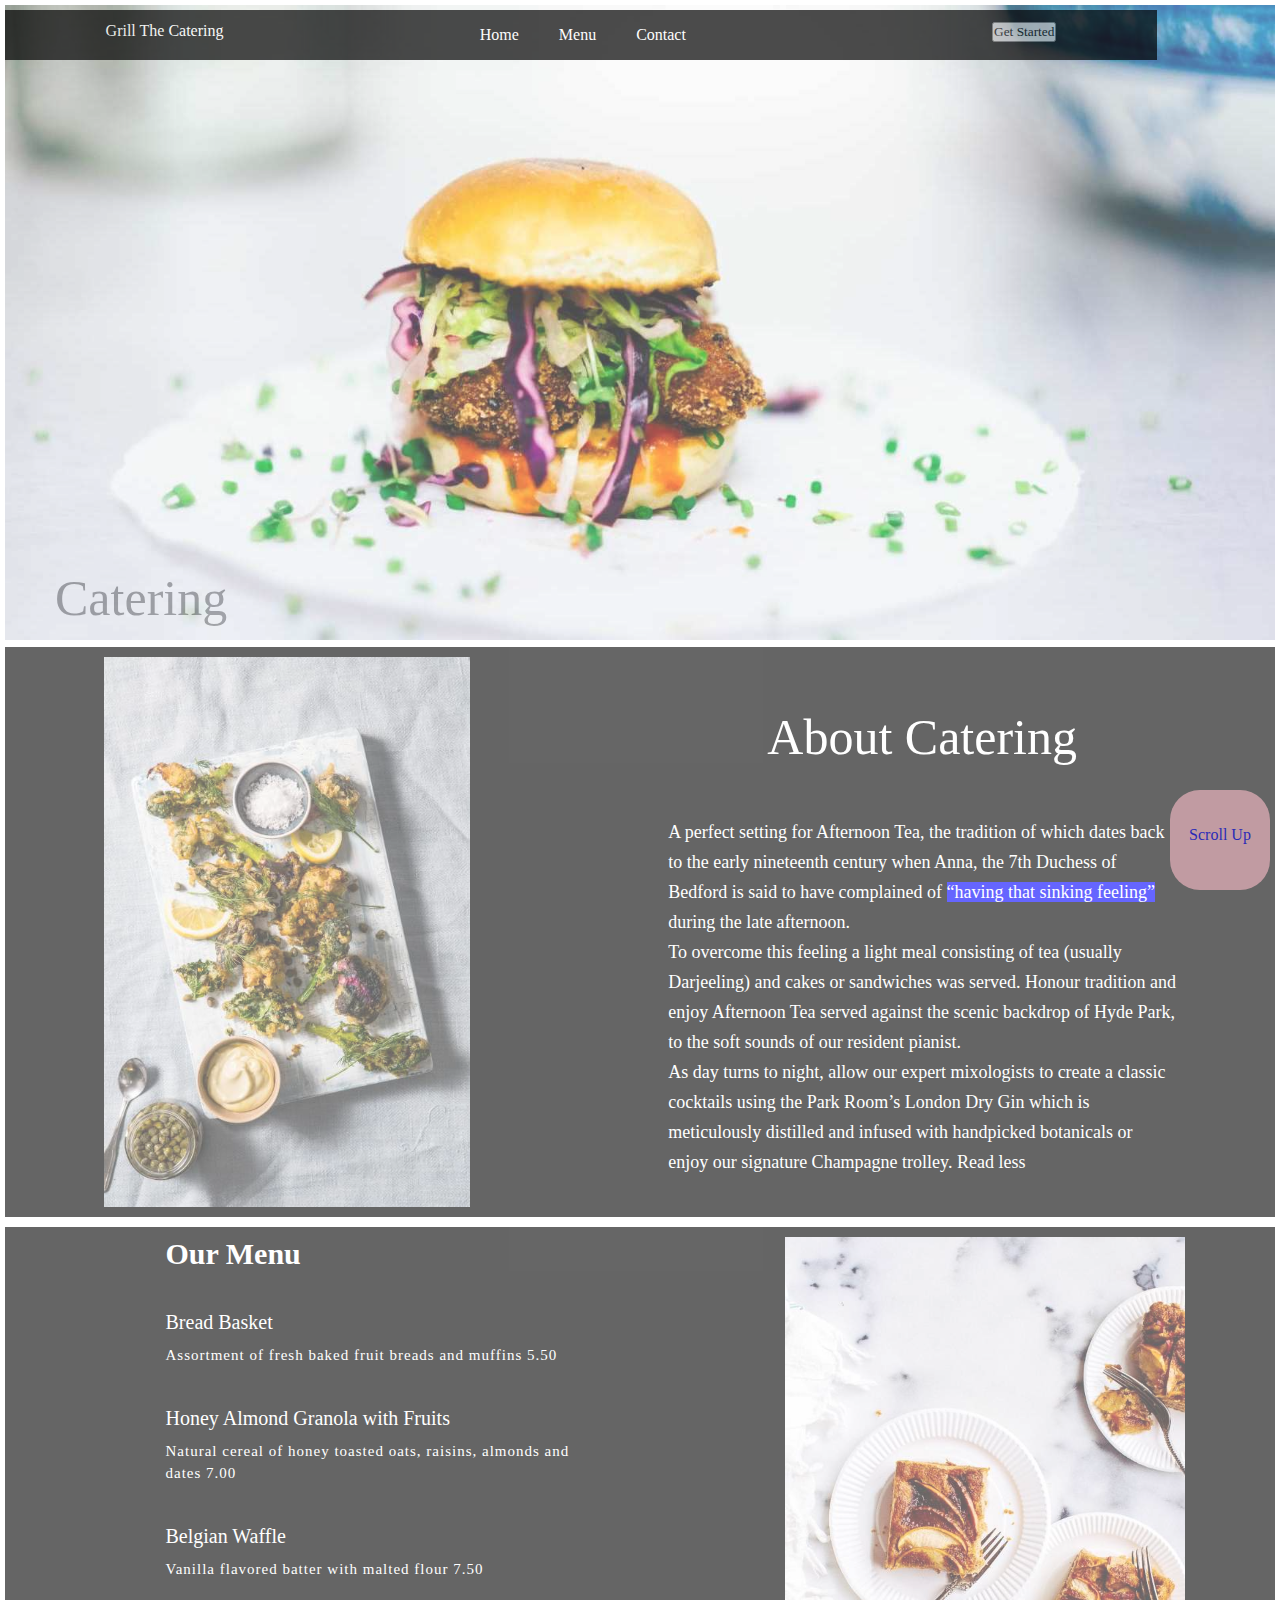
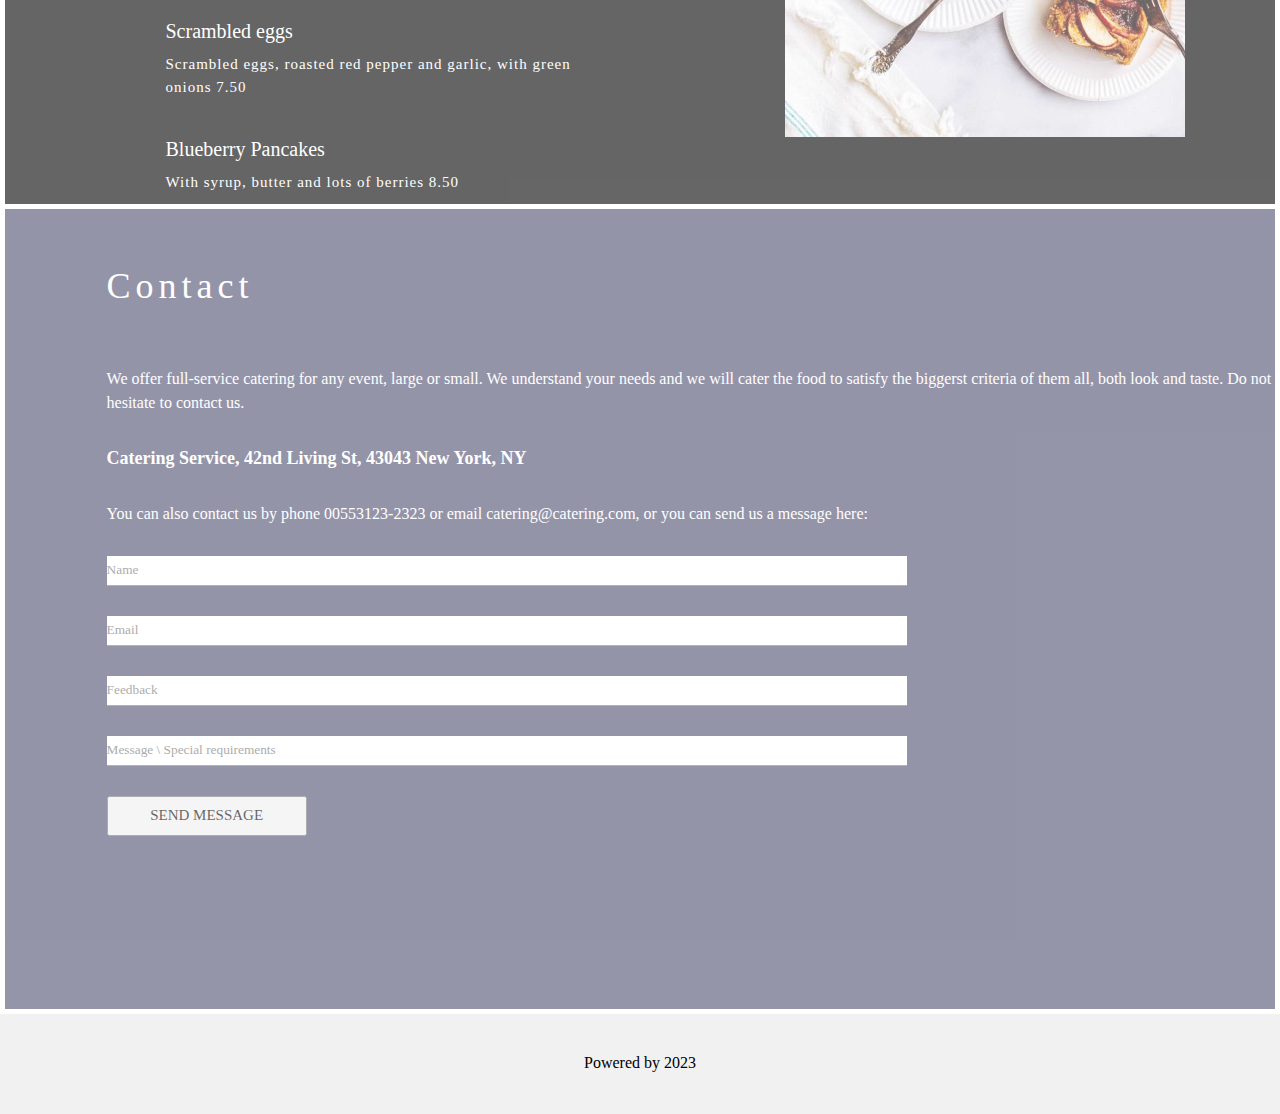
<file: index.html>
<!DOCTYPE html>
<html lang="en">

        <meta charset="UTF-8">
    <meta http-equiv="X-UA-Compatible" content="IE=edge">
    <meta name="viewport" content="width=device-width, initial-scale=1.0">

        <title>
          website
        </title>
        <link href="css/style.css" rel="stylesheet">

    </head>


    <body>
        <div class="container">
            <header id="t1"></header>
            
            <div class="header"  id="arrow">
                <div class="top-logo">
                Grill The Catering
                </div>
               
                <div class="navigation">
                    <nav>
                        <ul> 
                        <li><a href="#Home">Home</a></li>
                        <li><a href="#Menu">Menu</a></li>
                        <li><a href="#Contact">Contact</a></li>
                        
                        </ul>
                        </nav>
                </div>
                <div class="side">
                    <button><a href="map.html">Get Started</a></button>
                </div>
                </div>

           


        <div class="banner">
            <img src="image3.png">
            <div class="text">

                Catering

            </div>
           
        </div>

        

        <div class="about" id="Home">

        <img src="image.png">
        <div class="text-block">
            <h1>About Catering</h1>
            
            <p>A perfect setting for Afternoon Tea, the tradition of which dates back to the early nineteenth century when Anna, the 7th Duchess of Bedford is said to have complained of <span style="background-color: blue;">“having that sinking feeling”</span> during the late afternoon. 
                <br>To overcome this feeling a light meal consisting of tea (usually Darjeeling) and cakes or sandwiches was served. Honour tradition and enjoy Afternoon Tea served against the scenic backdrop of Hyde Park, to the soft sounds of our resident pianist. 
            <br>As day turns to night, allow our expert mixologists to create a classic cocktails using the Park Room’s London Dry Gin which is meticulously distilled and infused with handpicked botanicals or enjoy our signature Champagne trolley.

            Read less</p>
        </div>
            
        </div>
        <div class="menu" id="Menu">




            <div class="menu1">




            <h2>Our Menu</h2>

            <h3>Bread Basket</h3>

            <p class="p1">Assortment of fresh baked fruit breads and muffins 5.50</p>

            <h4>Honey Almond Granola with Fruits</h4>

            <p class="p2">Natural cereal of honey toasted oats, raisins, almonds and dates 7.00 </p>

            <h5>Belgian Waffle</h5>

            <p class="p3">Vanilla flavored batter with malted flour 7.50</p>

            <h6>Scrambled eggs</h6>

            <p class="p4">Scrambled eggs, roasted red pepper and garlic, with green onions 7.50</p>

            <h6>Blueberry Pancakes</h6>

            <p class="p5">With syrup, butter and lots of berries 8.50</p>

           

            </div>




            

                <img src="image2.png">

     

        </div>
        <div class="contact" id="Contact">

            <div class="contact-1">

            <h1>Contact</h1><br>

            <p>We offer full-service catering for any event, large or small. We understand your needs and we will cater the food to satisfy the biggerst criteria of them all, both look and taste. Do not hesitate to contact us.</p>

            <p class="catering"><b>Catering Service, 42nd Living St, 43043 New York, NY</b></p>

            <p>You can also contact us by phone 00553123-2323 or email catering@catering.com, or you can send us a message here:</p>

            <form>

              <p><input type="text" placeholder="Name" required name="Name"></p>

              <p><input type="number" placeholder="Email" required name="Email"></p>

              <p><input type="Feedback" placeholder="Feedback" required name="Feedback"></p>

              <p><input type="text" placeholder="Message \ Special requirements" required name="Message"></p>

              <p><button type="submit">SEND MESSAGE</button></p>

            </form>

          </div>

          </div>


          <footer>

            <p>Powered by 2023</p>

          </footer>

          <div class="box">
            <a href="#t1">Scroll Up</a><br>
        
            </div>
           
        
        </div>
           


        
        
   

 


    </body>
</html>
</file>
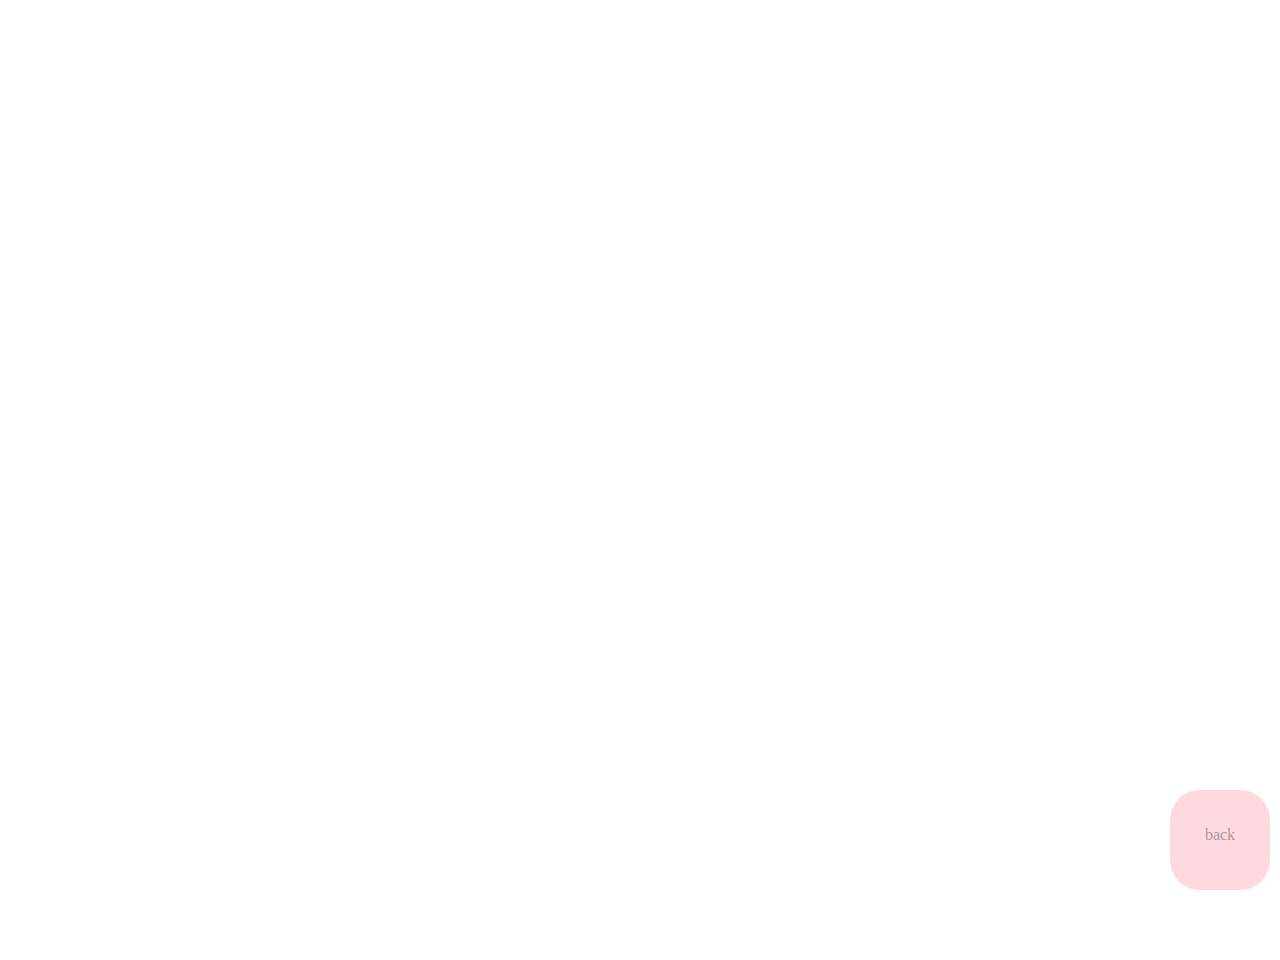
<file: Map.html>
<!DOCTYPE html>
<html lang="en">

        <meta charset="UTF-8">
    <meta http-equiv="X-UA-Compatible" content="IE=edge">
    <meta name="viewport" content="width=device-width, initial-scale=1.0">

        <title>
          website
        </title>
        <link href="css/style.css" rel="stylesheet">

    </head>
    <body>
        <div style="position: relative;"><div style="position: relative; padding-bottom: 75%; height: 0; overflow: hidden;"><iframe style="position: absolute; top: 0; left: 0; width: 100%; height: 100%; border:0;" loading="lazy" allowfullscreen src="https://maps.google.com/maps?q=New+River+Gorge+Bridge%2C+West+Virginia&output=embed"></iframe></div><a href="https://mapembeds.com/" rel="noopener" target="_blank" style="position: absolute; width: 1px; height: 1px; padding: 0; margin: -1px; overflow: hidden; clip: rect(0,0,0,0); white-space: nowrap; border: 0;">embed google maps</a></div>
       
        <div class="box">
            <a href="index.html" style=" width:100px;
            opacity:0.6;
            height:100px;
            background-color:pink;
            border:2px;
            border-radius:30%;
            right:10px;
            text-align:center;
            padding:10px;
            bottom:10px;
            position:fixed;
            color: black;
            line-height:70px;
            z-index: 9;">back</a><br>
        
            </div>
    </body>
</file>
<file: css/style.css>
*{
    margin:0px;
    padding:0px;
    font-family: 'Times New Roman', Times, serif;
    box-sizing: border-box;
}
html,body{
    width:100%;
    height:100%;
    

}
.header{
    display:flex;
    justify-content: space-around;
    height:50px;
   margin:5px;
   width:90%;
   opacity:0.7;
   position: fixed;
    padding:5px;
background-color: black;
z-index:8 ;
}


.top-logo{
   
   color:white;
   font-size: 21;
   line-height:2;
  

    
    


}
.side{
    color:black;
    padding-left: 100px;
    line-height:2;
    opacity:0.8;
    font-size: 21;
}
.side a{
    text-decoration:none;
    color:black;
}
.side:hover{
    transform:scale(1.25); 
} 
.side a:hover{
    color:blue;
  
    
}

.navigation{
   display:flex;

   
}
nav{
 
    padding:15px;
  
    
    }
    nav ul{
    
    display:flex;
    margin-left:10px;

    
    }
    nav ul li{
    list-style-type:none;
    padding-left:20px;
    margin-left:20px;
    height:20px;
    line-height:10px;
    
    transition: transform .0.5s;
    }
    nav ul li:hover{
        transform:scale(1.25); 
        
    }
    nav ul li a{
    
    color:white;
    text-decoration:none;
    
    }
    nav ul li a:hover{
        color:blue;
      
        
    }
.banner{
    margin-top:10px;
    margin:5px;
    height:100%;
}
.banner img{
    height:100%;
    width:100%;   
    opacity:0.7;
}
.text{
   

        height: 10%;
    
        width: 200px;
    
        font-size:50px;
    
        font-family: 'Times New Roman', Times, serif;
    
        margin-left: 50px;
    
        margin-top: -75px;
    
        color: black;
    
    
}

.about{
    
    margin:5px;
    margin-top:20px;
    display: flex;
    justify-content: space-around;
    background-color: black;
    opacity:0.6;
   
  
   
   

    
}
.about img{
    
    margin:10px;
   
    height:550px;
 

}
.text-block{
    
    margin-left: 200px;
    text-align: center;
    font-size: 20px;
    color:white;
    width:40%;
    margin:10px;
    
}

p{

    padding-top:30px;

}




.text-block h1{

    text-align: center;

    font-family: 'Times New Roman', Times, serif;

   padding-top: 10%;

    font-size: 50px;

    font-weight: 500;

}
.text-block h3{
    padding-top:15px;
}



.text-block p
{

    padding-top: 10%;

    line-height: 30px;

    font-size: 18px;

    text-align: left;

}


.menu{

    display: flex;
    
    justify-content: space-around;
    margin:5px;
    margin-top: 10px;
    background-color: black;
    opacity:0.6;
    color:white;

   


}

.menu1{
 
    padding-left:70px;
    font-size: 20px;
    color:black;
    width:40%;
    margin:10px;
}
.menu1 h2{
    color:white;
}
.menu img{
    
    margin:10px;
   
    height:500px;
 
  
}
.menu .menu1 h3, h4, h5, h6, h6{

    font-size: 20px;

    font-family: 'Times New Roman', Times, serif;

    font-weight: 200;

    padding-top: 40px;
    color:white;

}




.menu .menu1 .p1, .p2, .p3, .p4, .p5{

    color: white;

    font-family: 'Times New Roman', Times, serif;

    font-size: 15px;

    line-height: 1.5;

    padding-top: 10px;

    letter-spacing: 1px;

}

.contact

{

    height: 800px;

    width: auto;

   margin-top:10px;
background-color:rgb(78, 78, 113);
opacity:0.6;
margin:5px;
 

}




.contact .contact-1

{

 
 color:white;
  margin-left:8%;

   padding-top: 50px;

   line-height: 1.5;

}




.contact-1 h1

{

    font-size: 36px;

    font-family: "Playfair Display";

    letter-spacing: 5px;

    font-weight: 400;

}




.contact-1 .catering

{

    font-weight: bolder;

    color: white;

    font-size: 18px;

}




.contact-1 form input

{

    width:800px;

    height: 30px;

    border: transparent;

    border-bottom: 1px solid gray;

}




.contact-1 button

{

    height: 40px;

    width: 200px;

    font-size: 15px;

}




footer

{

    height: 100px;

    width: auto;

    background-color: #f1f1f1;

   

   

}




footer p

{

    color: black;

    text-align: center;

    padding-top: 40px;


}
.box{
    width:100px;
    opacity:0.6;
    height:100px;
    background-color:pink;
    border:2px;
    border-radius:30%;
    right:10px;
    text-align:center;
    padding:10px;
    bottom:10px;
    position:fixed;
    color:white;
    line-height:70px;
    z-index: 9;
 
    }
    
    .box a {
    text-decoration:none;
    }
    
::-webkit-scrollbar{
    display:none;
}
@media only screen and (max-width:400px){
    .top-logo{
   
        color:yellow;
        font-size: 10;
    
       
         
         
     
     }
     .about{
        background-color: white;
     }
     /* .header{
        display:none;
     } */
    .navigation{
        display:none;
    }
    .about{
        flex-wrap:wrap;
        margin-top:10px;
        background-color: white;
    
    }
    .about img{
        display:none;
    }
    .text-block{
        text-align: center;
     width:100%;
        font-size:10;
        color:black;
    }
    .menu{
        flex-wrap:wrap;
        margin-top:10px;  
        margin: right 30px; 
        background-color: white;
    }
    .menu img{
        display:none;
    }

    .menu1{
        text-align: center;
        width:100%;
           font-size:15; 
           margin-right: 20px; 
         
         
    }
    .menu .menu1 .p1, .p2, .p3, .p4, .p5{
        color:black;
        
    }
    .menu .menu1 h2,h3, h4, h5, h6, h6{
        color:black;
    }
    .contact{
     height:800px;
     margin-top:10px;
     
    
    }
    .contact .contact-1{
        height:auto;
        width:100%;
        margin-left:1%;
        padding-top:100px;
        line-height:1.5
    }
    .contact .contact-1 form input{
        width:400px;
    }
    form{
      margin:5px;
    }
  
    .box{
        display:none;
    }
}

@media only screen and (max-width:500px){
    .top-logo{
   
        color:white;
        font-size: 20;
       
         
         
     
     }
    .navigation{
        display:none;
    }
    .banner .text{
        padding-top:10px;
    }
    .about{
        flex-wrap:wrap;
        margin-top:10px;
        background-color: white;
    
    }
    .about img{
        display:none;
    }
    .text-block{
        text-align: center;
     width:100%;
        font-size:10;
        color:black;
    }
    .menu{
        flex-wrap:wrap;
        margin-top:10px;  
        margin: right 30px; 
        background-color: white;
    }
    .menu img{
        display:none;
    }

    .menu1{
        text-align: center;
        width:100%;
           font-size:15; 
           margin-right: 20px; 
         
         
    }
    .menu .menu1 .p1, .p2, .p3, .p4, .p5{
        color:black;
        
    }
    .menu .menu1 h2,h3, h4, h5, h6, h6{
        color:black;
    }
    .contact{
     height:800px;
     margin-top:10px;
     
    
    }
    .contact .contact-1{
        height:100vh;
        width:100%;
        margin-left:1%;
        padding-top:100px;
        line-height:1.5
    }
    .contact .contact-1 form input{
        width:400px;
    }
  
    .box{
        display:none;
    }
}
@media only screen and (max-width:800px){
    .navigation{
        display:none;
    }
    .about{
        flex-wrap:wrap;
        margin-top:10px;
        /* background-color: white; */
    
    }
    .about img{
        display:none;
    }
    .text-block{
        text-align: center;
     width:100%;
        font-size:10;
        color:black;
    }
    .menu{
        flex-wrap:wrap;
        margin-top:10px;  
        margin: right 30px; 
        background-color: white;
    }
    .menu img{
        display:none;
    }

    .menu1{
        text-align: center;
        width:100%;
           font-size:15; 
           margin-right: 20px; 
         
         
    }
    .menu .menu1 .p1, .p2, .p3, .p4, .p5{
        color:black;
        
    }
    .menu .menu1 h2,h3, h4, h5, h6, h6{
        color:black;
    }
    .contact{
     height:800px;
     margin-top:10px;
     
    
    }
    .contact .contact-1{
        height:100vh;
        width:100%;
        margin-left:1%;
        padding-top:100px;
        line-height:1.5
    }
    .contact .contact-1 form input{
        width:90%;
    }
  
    .box{
        display:none;
    }
}



@media(width:450px) {
    footer{

        background-color: aquamarine;
        z-index: 9;
    }
}
</file>
